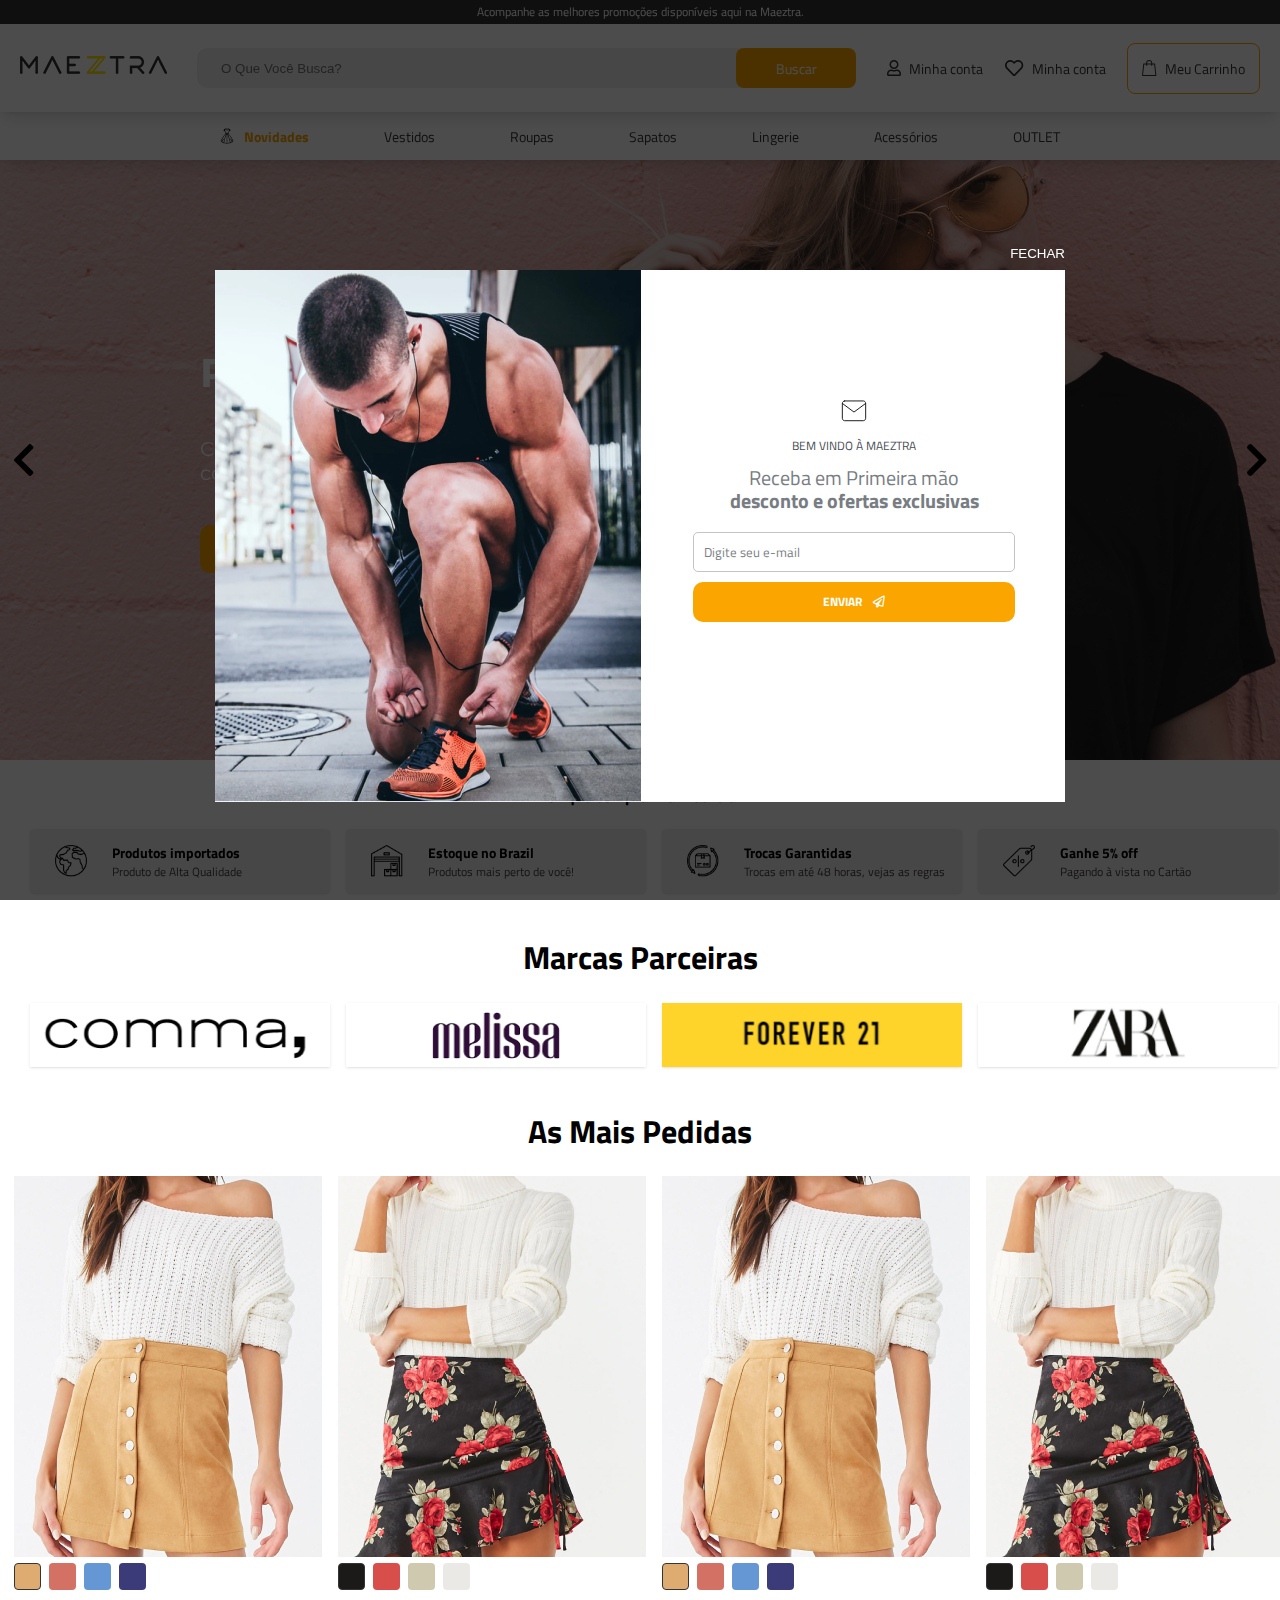
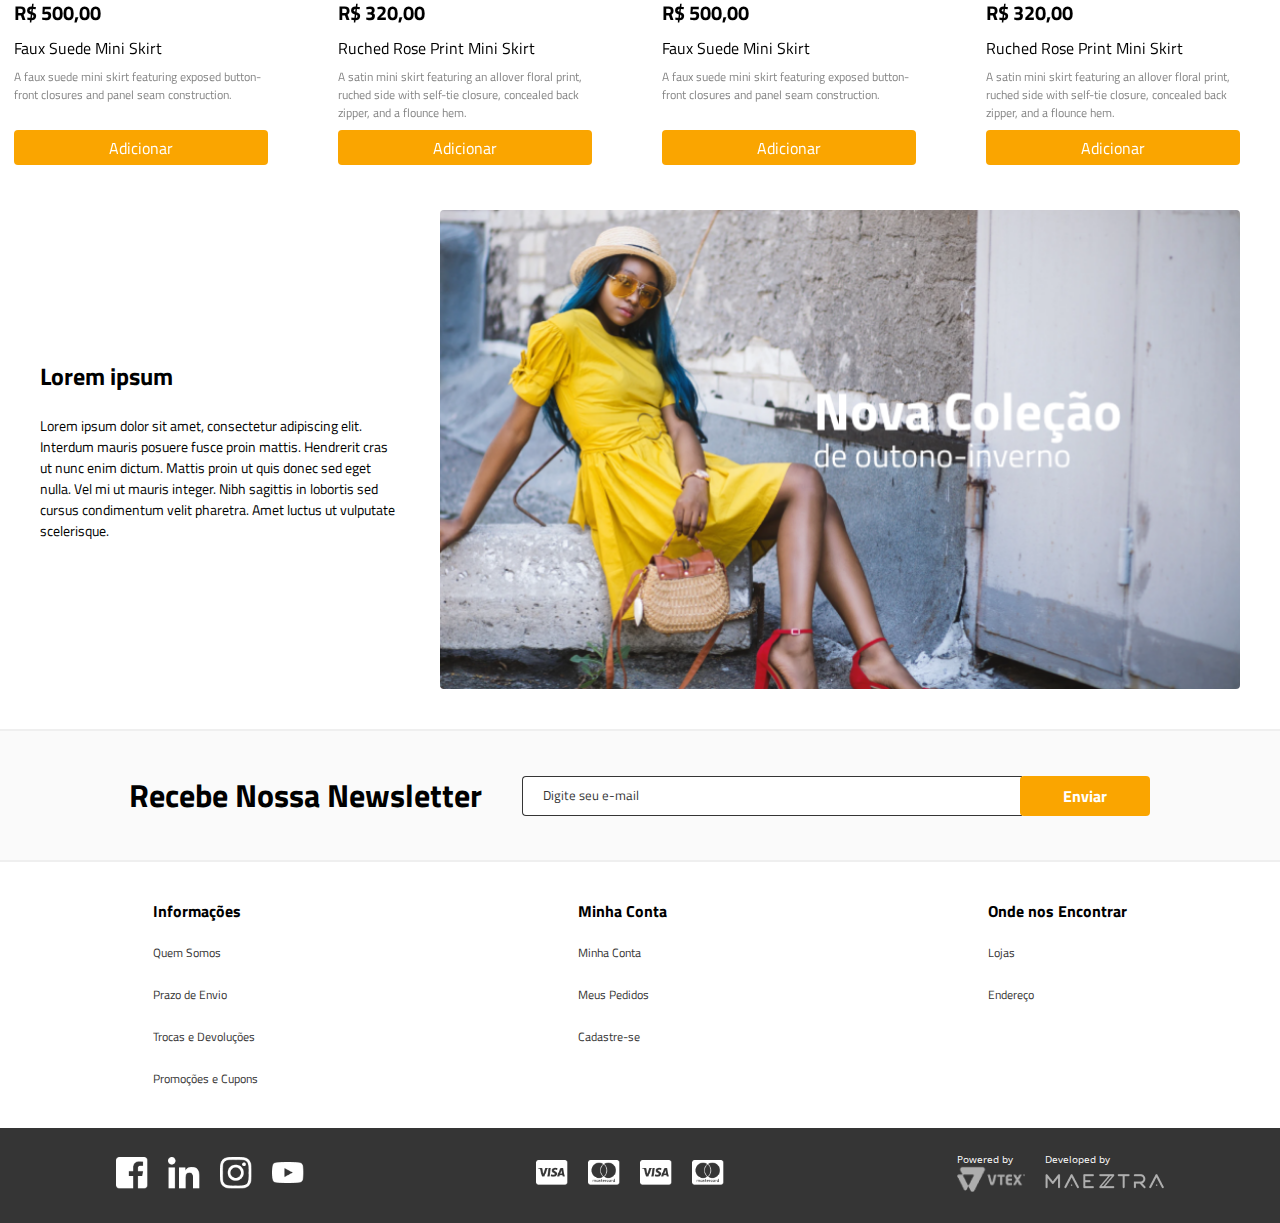
<file: index.html>
<!DOCTYPE html>
<html lang="en">
<head>
  <meta charset="UTF-8">
  <meta http-equiv="X-UA-Compatible" content="IE=edge">
  <meta name="viewport" content="width=device-width, initial-scale=1.0">
  <title>Desafio</title>
  <link rel="stylesheet" href="css/style.css">
  <link
    rel="stylesheet"
    href="https://cdn.jsdelivr.net/npm/swiper@9/swiper-bundle.min.css"
  />
</head>
<body>
  <header class="header">
    <div class="header-topbar">Acompanhe as melhores promoções disponíveis aqui na Maeztra.</div>
    <div class="header-middle">
      <div class="header-middle-c container">
        <input class="side-menu" type="checkbox" id="side-menu"/>
        <label class="hamb" for="side-menu"><span class="hamb-line"></span></label>
        <div class="logo-image">
          <a href="#!">
            <img src="img/logo-maeztra-novo.png" alt="logo maeztra" title="Maeztra" width="110">
          </a>
        </div>
        <a href="#!" class="search-mobile">
          <img src="img/icon-search.svg" alt="pesquisa" height="24">
        </a>
        <div class="search-box">
          <input
            type="text"
            name="pesquisa"
            id="search-input"
            placeholder="O Que Você Busca?"
          >
          <button class="button search-btn">Buscar</button>
        </div>
        <div class="hm-buttons">
          <a href="#!" class="hm-button hmb-desk">
            <img src="img/icon-profile.svg" alt="Minha conta" height="16">
            <span class="hm-button-desc">Minha conta</span>
          </a>
          <a href="#!" class="hm-button hmb-desk">
            <img src="img/icon-heart.svg" alt="Minha conta" height="16">
            <span class="hm-button-desc">Minha conta</span>
          </a>
          <a href="#!" class="hm-button">
            <img src="img/icon-bag.svg" alt="sacola de produtos" height="24">
            <span class="hm-button-desc hmb-desk">Meu Carrinho</span>
          </a>
        </div>
      </div>
    </div>
    <div class="header-bottom">
      <a href="#!" class="hb-link hb-news">
        <img src="img/icon-dress.svg" alt="Novidades">
        <span>Novidades</span>
      </a>
      <a href="#!" class="hb-link">Vestidos</a>
      <a href="#!" class="hb-link">Roupas</a>
      <a href="#!" class="hb-link">Sapatos</a>
      <a href="#!" class="hb-link">Lingerie</a>
      <a href="#!" class="hb-link">Acessórios</a>
      <a href="#!" class="hb-link">OUTLET</a>
    </div>
  </header>
  <section class="main-slider">
    <div class="main-swiper swiper">
      <div class="swiper-wrapper">
        <div class="slider-item swiper-slide">
          <div class="slider-content container">
            <span class="slider-item-title">
              Promoções de Outono
            </span>
            <span class="slider-item-text">
              Confiras os melhores looks para combinar com você nesse Outono
            </span>
            <button class="button bold">Conferir</button>
          </div>
        </div>
        <div class="slider-item swiper-slide">
          <div class="slider-content container">
            <span class="slider-item-title">
              Promoções de Outono
            </span>
            <span class="slider-item-text">
              Confiras os melhores looks para combinar com você nesse Outono
            </span>
            <button class="button bold">Conferir</button>
          </div>
        </div>
        <div class="slider-item swiper-slide">
          <div class="slider-content container">
            <span class="slider-item-title">
              Promoções de Outono
            </span>
            <span class="slider-item-text">
              Confiras os melhores looks para combinar com você nesse Outono
            </span>
            <button class="button bold">Conferir</button>
          </div>
        </div>
      </div>
      <div class="swiper-pagination"></div>
      <div class="swiper-button-prev"></div>
      <div class="swiper-button-next"></div>
    </div>
  </section>
  <section class="info-section">
    <h4 class="text-center">Por que comprar na Maeztra?</h3>
    <div class="cards container info-cards swiper">
      <div class="swiper-wrapper">
        <div class="info-card swiper-slide">
          <img class="info-icon" src="img/icon-earth.png" alt="globo" width="32">
          <div>
            <p class="info-text-top bold">Produtos importados</p>
            <p class="info-text-bottom">Produto de Alta Qualidade</p>
          </div>
        </div>
        <div class="info-card swiper-slide">
          <img class="info-icon" src="img/icon-garage.png" alt="estoque" width="32">
          <div>
            <p class="info-text-top bold">Estoque no Brazil</p>
            <p class="info-text-bottom">Produtos mais perto de você!</p>
          </div>
        </div>
        <div class="info-card swiper-slide">
          <img class="info-icon" src="img/icon-return-box.png" alt="trocas" width="32">
          <div>
            <p class="info-text-top bold">Trocas Garantidas</p>
            <p class="info-text-bottom">Trocas em até 48 horas, vejas as regras</p>
          </div>
        </div>
        <div class="info-card swiper-slide">
          <img class="info-icon" src="img/icon-price-tag.png" alt="desconto" width="32">
          <div>
            <p class="info-text-top bold">Ganhe 5% off</p>
            <p class="info-text-bottom">Pagando à vista no Cartão</p>
          </div>
        </div>
        <div class="info-card swiper-slide">
          <img class="info-icon" src="img/icon-truck.png" alt="frete grátis" width="32">
          <div>
            <p class="info-text-top bold">Frete Grátis</p>
            <p class="info-text-bottom">Em compras acima de R$ 499,00</p>
          </div>
        </div>
      </div>
    </div>
  </section>
  <section class="brands-section">
    <h3 class="section-header text-center">Marcas Parceiras</h3>
    <div class="swiper cards container brand-cards">
      <div class="swiper-wrapper">
        <img class="brand-card swiper-slide" src="img/brands-1.png" alt="comma">
        <img class="brand-card swiper-slide" src="img/brands-2.png" alt="melissa">
        <img class="brand-card swiper-slide" src="img/brands-3.png" alt="forever 21">
        <img class="brand-card swiper-slide" src="img/brands-4.png" alt="zara">
        <img class="brand-card swiper-slide" src="img/brands-5.png" alt="ann taylor">
      </div>
    </div>
  </section>
  <section>
    <h3 class="section-header text-center">As Mais Pedidas</h3>
    <div class="swiper shelf container">
      <div class="swiper-wrapper">
        <div class="product-card swiper-slide">
          <img src="img/product-image-1.jpg" alt="Faux Suede Mini Skirt">
          <div class="product-details">
            <div class="product-colors">
              <div class="product-color bg-1"></div>
              <div class="product-color bg-2"></div>
              <div class="product-color bg-3"></div>
              <div class="product-color bg-4"></div>
            </div>
            <p class="product-price">R$ 500,00</p>
            <p class="product-name">Faux Suede Mini Skirt</p>
            <p class="product-description">
              A faux suede mini skirt featuring exposed button-front closures and panel seam
              construction.
            </p>
            <button class="button w-100">Adicionar</button>
          </div>
        </div>
        <div class="product-card swiper-slide">
          <img src="img/product-image-2.jpg" alt="Ruched Rose Print Mini Skirt">
          <div class="product-details">
            <div class="product-colors">
              <div class="product-color bg-5"></div>
              <div class="product-color bg-6"></div>
              <div class="product-color bg-7"></div>
              <div class="product-color bg-8"></div>
            </div>
            <p class="product-price">R$ 320,00</p>
            <p class="product-name">Ruched Rose Print Mini Skirt</p>
            <p class="product-description">
              A satin mini skirt featuring an allover floral print, ruched side with self-tie
              closure, concealed back zipper, and a flounce hem.
            </p>
            <button class="button w-100">Adicionar</button>
          </div>
        </div>
        <div class="product-card swiper-slide">
          <img src="img/product-image-1.jpg" alt="Faux Suede Mini Skirt">
          <div class="product-details">
            <div class="product-colors">
              <div class="product-color bg-1"></div>
              <div class="product-color bg-2"></div>
              <div class="product-color bg-3"></div>
              <div class="product-color bg-4"></div>
            </div>
            <p class="product-price">R$ 500,00</p>
            <p class="product-name">Faux Suede Mini Skirt</p>
            <p class="product-description">
              A faux suede mini skirt featuring exposed button-front closures and panel seam
              construction.
            </p>
            <button class="button w-100">Adicionar</button>
          </div>
        </div>
        <div class="product-card swiper-slide">
          <img src="img/product-image-2.jpg" alt="Ruched Rose Print Mini Skirt">
          <div class="product-details">
            <div class="product-colors">
              <div class="product-color bg-5"></div>
              <div class="product-color bg-6"></div>
              <div class="product-color bg-7"></div>
              <div class="product-color bg-8"></div>
            </div>
            <p class="product-price">R$ 320,00</p>
            <p class="product-name">Ruched Rose Print Mini Skirt</p>
            <p class="product-description">
              A satin mini skirt featuring an allover floral print, ruched side with self-tie
              closure, concealed back zipper, and a flounce hem.
            </p>
            <button class="button w-100">Adicionar</button>
          </div>
        </div>
        <div class="product-card swiper-slide">
          <img src="img/product-image-1.jpg" alt="Faux Suede Mini Skirt">
          <div class="product-details">
            <div class="product-colors">
              <div class="product-color bg-1"></div>
              <div class="product-color bg-2"></div>
              <div class="product-color bg-3"></div>
              <div class="product-color bg-4"></div>
            </div>
            <p class="product-price">R$ 500,00</p>
            <p class="product-name">Faux Suede Mini Skirt</p>
            <p class="product-description">
              A faux suede mini skirt featuring exposed button-front closures and panel seam
              construction.
            </p>
            <button class="button w-100">Adicionar</button>
          </div>
        </div>
        <div class="product-card swiper-slide">
          <img src="img/product-image-2.jpg" alt="Ruched Rose Print Mini Skirt">
          <div class="product-details">
            <div class="product-colors">
              <div class="product-color bg-5"></div>
              <div class="product-color bg-6"></div>
              <div class="product-color bg-7"></div>
              <div class="product-color bg-8"></div>
            </div>
            <p class="product-price">R$ 320,00</p>
            <p class="product-name">Ruched Rose Print Mini Skirt</p>
            <p class="product-description">
              A satin mini skirt featuring an allover floral print, ruched side with self-tie
              closure, concealed back zipper, and a flounce hem.
            </p>
            <button class="button w-100">Adicionar</button>
          </div>
        </div>
      </div>
    </div>
  </section>
  <section class="news-section container">
    <div class="news-content">
      <h3 class="news-header">Lorem ipsum</h3>
      <p class="news-text">
        Lorem ipsum dolor sit amet, consectetur adipiscing elit. Interdum mauris posuere fusce
        proin mattis. Hendrerit cras ut nunc enim dictum. Mattis proin ut quis donec sed eget
        nulla. Vel mi ut mauris integer. Nibh sagittis in lobortis sed cursus condimentum velit
        pharetra. Amet luctus ut vulputate scelerisque.
      </p>
    </div>
    <img class="news-image" src="img/card-1.png" alt="nova coleção">
  </section>
  <section class="newsletter-section text-center">
    <h3 class="section-header">Recebe Nossa Newsletter</h3>
    <form class="news-input">
      <input type="text" name="e-mail" id="email-input" placeholder="Digite seu e-mail">
      <button type="submit" class="button bold">Enviar</button>
    </form>
  </section>
  <footer class="footer">
    <div class="fi-headers container">
      <div class="fi-dropdown">
        <div class="fi-header bold">
          <span>Informações</span>
          <span>+</span>
        </div>
        <div class="fi-content">
          <a href="#!" class="fi-link">Quem Somos</a>
          <a href="#!" class="fi-link">Prazo de Envio</a>
          <a href="#!" class="fi-link">Trocas e Devoluções</a>
          <a href="#!" class="fi-link">Promoções e Cupons</a>
        </div>
      </div>
      <div class="fi-dropdown">
        <div class="fi-header bold">
          <span>Minha Conta</span>
          <span>+</span>
        </div>
        <div class="fi-content">
          <a href="#!" class="fi-link">Minha Conta</a>
          <a href="#!" class="fi-link">Meus Pedidos</a>
          <a href="#!" class="fi-link">Cadastre-se</a>
        </div>
      </div>
      <div class="fi-dropdown">
        <div class="fi-header bold">
          <span>Onde nos Encontrar</span>
          <span>+</span>
        </div>
        <div class="fi-content">
          <a href="#!" class="fi-link">Lojas</a>
          <a href="#!" class="fi-link">Endereço</a>
        </div>
      </div>
    </div>
    <div class="bg-black">
      <div class="footer-logos container">
        <div class="logos-row">
          <a href="#!">
            <img src="img/icon-facebook.png" alt="facebook" width="32">
          </a>
          <a href="#!">
            <img src="img/icon-linkedin.png" alt="linkedin" width="32">
          </a>
          <a href="#!">
            <img src="img/icon-instagram.png" alt="instagram" width="32">
          </a>
          <a href="#!">
            <img src="img/icon-youtube.png" alt="youtube" width="32">
          </a>
        </div>
        <div class="logos-row">
          <a href="#!">
            <img src="img/icon-visa.png" alt="visa" width="32">
          </a>
          <a href="#!">
            <img src="img/icon-mastercad.png" alt="mastercard" width="32">
          </a>
          <a href="#!">
            <img src="img/icon-visa.png" alt="visa" width="32">
          </a>
          <a href="#!">
            <img src="img/icon-mastercad.png" alt="mastercard" width="32">
          </a>
        </div>
        <div class="footer-tech">
          <div>
            <p>Powered by</p>
            <img src="img/icon-vtex.png" alt="vtex">
          </div>
          <div>
            <p>Developed by</p>
            <img src="img/icon-maeztra.png" alt="maeztra">
          </div>
        </div>
      </div>
    </div>
  </footer>
  <div id="welcome" class="welcome">
    <div class="welcome-content">
      <button class="welcome-close">FECHAR</button>
      <img class="welcome-desk-image" src="img/welcome.jpg" alt="BEM VINDO À MAEZTRA">
      <div class="welcome-message">
        <img src="img/icon-newsletter-mail.svg" alt="Novidades">
        <p class="welcome-title">BEM VINDO À MAEZTRA</p>
        <p class="welcome-description">
          Receba em Primeira mão
          <br>
          <span class="bold">desconto e ofertas exclusivas</span>
        </p>
        <form class="welcome-form">
          <input type="text" name="e-mail" id="welcome-email-input" placeholder="Digite seu e-mail">
          <button type="submit" class="welcome-button button">ENVIAR <span></span></button>
        </form>
      </div>
    </div>
  </div>
  <script src="js/script.js"></script>
  <script src="https://cdn.jsdelivr.net/npm/swiper@9/swiper-bundle.min.js"></script>
</body>
</html>
</file>
<file: css/style.css>
@import url("https://fonts.googleapis.com/css2?family=Poppins:wght@400;700&display=swap"); /* import font */
@font-face {
  font-family: Titillium;
  src: url(../fonts/TitilliumWeb/TitilliumWeb-Regular.ttf);
  font-weight: normal;
}
@font-face {
  font-family: Titillium;
  src: url(../fonts/TitilliumWeb/TitilliumWeb-Bold.ttf);
  font-weight: bold;
}
@font-face {
  font-family: Montserrat;
  src: url(../fonts/Montserrat/Montserrat-Regular.ttf);
  font-weight: normal;
}
@font-face {
  font-family: Montserrat;
  src: url(../fonts/Montserrat/Montserrat-Bold.ttf);
  font-weight: bold;
}
@font-face {
  font-family: 'Open Sans';
  src: url(../fonts/OpenSans/OpenSans-Regular.ttf);
  font-weight: normal;
}
@font-face {
  font-family: 'Font Awesome';
  src: url(../fonts/fa-regular-400.ttf);
}

:root{
  --black: #353535;
  --orange: #FAA500;
  --white: #FFF;
  --gray: #EFEFEF;
  --gray-2: #787D83;
  --dark-gray: #4A4441;
  --dark-gray-2: #464B54;
  --light-gray: #FAFAFA;
  --light-gray-2: #C4C4C4;
}

/* Reset */
*{
  margin: 0;
  padding: 0;
  box-sizing: border-box;
}

body{
  background-color: var(--white);
  font-family: "Titillium", "Poppins", sans-serif;
}

a{
  text-decoration: none;
}

ul{
  list-style: none;
}

.w-100 {
  width: 100%;
}

.bg-black {
  background-color: var(--black);
}

.bold {
  font-weight: bold;
}

.text-center {
  text-align: center;
}

.button {
  background-color: var(--orange);
  border: none;
  color: white;
  font-size: 14px;
  height: 28px;
  display: inline-block;
  padding: 5px 10px;
  border-radius: 4px;
  cursor: pointer;
  font-family: "Titillium", "Poppins", sans-serif;
}

.header{
  box-shadow: 0 10px 15px -3px rgb(0 0 0 / 0.1), 0 4px 6px -4px rgb(0 0 0 / 0.1);
  position: sticky;
  top: 0;
  width: 100%;
  z-index: 2;
  background-color: var(--white);
}

.header-topbar {
  background-color: var(--black);
  color: white;
  font-size: 10px;
  line-height: 24px;
  height: 24px;
  text-align: center;
}

.header-middle-c {
  display: flex;
  align-items: center;
  justify-content: space-between;
  height: 88px;
  padding: 0 20px;
  gap: 20px;
}

.logo-image {
  flex: 1;
}

.search-mobile {
  display: flex;
  margin-right: 20px;
}

.hm-button {
  display: flex;
}

.nav{
  width: 100%;
  height: 100%;
  position: fixed;
  background-color: white;
  overflow: hidden;
  color: black;
}
.menu a{
  display: block;
  padding: 30px;
  color: var(--white);
}
.menu a:hover{
  background-color: var(--gray);
}
.nav{
  max-height: 0;
  transition: max-height .5s ease-out;
}

/* Menu Icon */
.hamb{
  cursor: pointer;
  padding: 10px 0;
}/* Style label tag */

.hamb-line {
  background: var(--black);
  display: block;
  height: 2px;
  position: relative;
  width: 24px;

} /* Style span tag */

.hamb-line::before,
.hamb-line::after{
  background: var(--black);
  content: '';
  display: block;
  height: 100%;
  position: absolute;
  transition: all .2s ease-out;
  width: 100%;
}
.hamb-line::before{
  top: 6px;
}
.hamb-line::after{
  top: -6px;
}

.side-menu {
  display: none;
}

/* Toggle menu icon */
.side-menu:checked ~ nav{
  max-height: 100%;
}
.side-menu:checked ~ .hamb .hamb-line {
  background: transparent;
}
.side-menu:checked ~ .hamb .hamb-line::before {
  transform: rotate(-45deg);
  top:0;
}
.side-menu:checked ~ .hamb .hamb-line::after {
  transform: rotate(45deg);
  top:0;
}

.hmb-desk,
.search-box,
.header-bottom {
  display: none;
}

/* Main slider content */
.main-slider {
  font-family: 'Montserrat', sans-serif;
}

.main-slider .swiper {
  height: 320px;
}

.main-slider .swiper-pagination-bullet {
  border: 1px solid var(--orange);
  opacity: 1;
  background: none;
}

.main-slider .swiper-pagination-bullet-active {
  background: var(--orange);
}

.main-slider .swiper-button-next::after,
.main-slider .swiper-button-prev::after {
  content: "";
}

.main-slider .swiper-button-next {
  color: #000;
  background: url(../img/icon-next.png) no-repeat center;
}

.main-slider .swiper-button-prev {
  color: #000;
  background: url(../img/icon-prev.png) no-repeat center;
}

.slider-item {
  height: 320px;
  width: 100vw;
  background-image: url(../img/main-slider.png);
  background-position: 30% center;
  background-repeat: no-repeat;
  background-size: cover;
}

.slider-content {
  display: flex;
  flex-direction: column;
  align-items: start;
  gap: 20px;
  padding: 55px;

  color: white;
}

.slider-content .button {
  font-size: 14px;
  line-height: 17px;
  font-family: 'Montserrat', sans-serif;
}

.slider-item-title {
  font-size: 30px;
  font-weight: 700;
  line-height: 37px;
}

.slider-item-text {
  font-size: 14px;
  line-height: 17px;
  max-width: 230px;
}

.section-header,
.news-header {
  font-size: 24px;
  line-height: 37px;
}

/* Info section */
.info-section {
  margin: 24px 0 20px 0;
}

.swiper.cards {
  padding: 21px 0 20px 30px;
}

.info-cards .info-card {
  display: flex;
  align-items: center;
  width: 300px;
  min-height: 64px;
  background-color: var(--gray);
  border-radius: 4px;
  box-shadow: 0 1px 3px 0 rgb(0 0 0 / 0.1), 0 1px 2px -1px rgb(0 0 0 / 0.1);
}

.info-icon {
  margin: 0 25px;
}

.info-text-top {
  font-size: 14px;
  line-height: 21px;
}

.info-text-bottom {
  font-size: 12px;
  line-height: 18px;
  color: var(--dark-gray);
}

/* Brands section */
.brands-section {
  margin-bottom: 20px;
}

.brand-cards .brand-card {
  box-shadow: 0 1px 3px 0 rgb(0 0 0 / 0.1), 0 1px 2px -1px rgb(0 0 0 / 0.1);
  width: 300px;
  height: 64px;
}

/* Shelf section */
.swiper.shelf {
  margin: 20px 0;
  padding: 0 0 5px 14px;
}

.product-card {
  max-width: 308px;
  display: flex;
  flex-direction: column;
  align-items: center;
  gap: 8px;
}

.product-card button {
  height: 35px;
  font-size: 16px;
  line-height: 24px;
}

.product-details {
  max-width: 254px;
  display: flex;
  flex-direction: column;
  gap: 8px;
}

.product-colors {
  display: flex;
  gap: 8px;
}

.product-color:first-child {
  border: 1px solid var(--black);
}

.product-color {
  height: 27px;
  width: 27px;
  border-radius: 4px;
}

.bg-1 {
  background: #DEAC71;
}
.bg-2 {
  background: #D37164;
}
.bg-3 {
  background: #6497D3;
}
.bg-4 {
  background: #3C3B79;
}
.bg-5 {
  background: #1C1A19;
}
.bg-6 {
  background: #D84E4B;
}
.bg-7 {
  background: #CFC9B0;
}
.bg-8 {
  background: #EAE9E5;
}

.product-price {
  font-weight: 700;
  font-size: 20px;
  line-height: 30px;
}

.product-name {
  font-weight: 400;
  font-size: 16px;
  line-height: 24px;
}

.product-description {
  font-weight: 400;
  font-size: 12px;
  line-height: 18px;
  opacity: 0.5;
  height: 54px;
}

/* News section */
.news-section {
  max-width: 84vw;
  margin: 0 auto;
  display: flex;
  flex-direction: column;
  gap: 20px;
  padding-bottom: 40px;
}

.news-content {
  display: flex;
  flex-direction: column;
  gap: 20px;
}

.news-text {
  font-size: 14px;
  line-height: 21px;
}

.news-image {
  border-radius: 4px;
}

/* Newsletter Section */
.newsletter-section {
  background-color: var(--light-gray);
  border-top: 2px solid #EFEFEF;
  border-bottom: 2px solid #EFEFEF;
  padding: 24px 0;
}

.news-input {
  margin-top: 8px;
  display: flex;
  justify-content: center;
}

.news-input button {
  width: 80px;
  font-size: 14px;
  line-height: 18px;
}

#email-input {
  height: 28px;
  border-radius: 4px;
  border: 1px solid var(--black);
  margin-right: 15px;
  min-width: 200px;
  padding-left: 20px;
}

#email-input::placeholder { /* Chrome, Firefox, Opera, Safari 10.1+ */
  color: var(--black);
  opacity: 1; /* Firefox */
  font-family: "Titillium", "Poppins", sans-serif;
}

#email-input:-ms-input-placeholder { /* Internet Explorer 10-11 */
  color: var(--black);
  font-family: "Titillium", "Poppins", sans-serif;
}

#email-input::-ms-input-placeholder { /* Microsoft Edge */
  color: var(--black);
  font-family: "Titillium", "Poppins", sans-serif;
}

/* Footer section */
.fi-headers {
  max-width: 84vw;
  margin: 0 auto;
  padding: 40px 0;
  display: flex;
  flex-direction: column;
  gap: 15px;
}

.fi-header {
  display: flex;
  justify-content: space-between;
  cursor: pointer;
  font-size: 16px;
  line-height: 18px;
}

.fi-content {
  max-height: 0;
  overflow: hidden;
  transition: max-height 0.2s ease-out;
  display: flex;
  flex-direction: column;
  gap: 24px;
  margin-top: 15px;
}

.fi-link {
  text-decoration: none;
  color: var(--black);
  display: block;
  font-size: 12px;
  line-height: 18px;
}

.footer-logos {
  padding: 24px 0;
  margin: 0 auto;
}

.logos-row {
  max-width: 70vw;
  display: flex;
  justify-content: space-between;
  margin: 0 auto;
  margin-bottom: 36px;
}

.footer-tech {
  max-width: 70vw;
  display: flex;
  justify-content: space-between;
  margin: 0 auto;
  color: var(--white);
  font-size: 10px;
  line-height: 14px;
  font-family: 'Open Sans', sans-serif;
  display: flex;
  gap: 20px;
}

.welcome {
  display: none;
  position: fixed;
  top: 0;
  left: 0;
  height: 100%;
  width: 100%;
  background-color: rgba(0, 0, 0, 0.7);
  z-index: 999;
  overflow: auto;
}

.welcome-content {
  position: relative;
  top: 30%;
  background-color: var(--white);
  margin: auto;
  max-width: 300px;
}

.modal-show {
  animation: modal-show-animation 0.5s ease;
  display: block;
}

.modal-hide {
  animation: modal-hide-animation 0.5s ease;
}

.welcome-close {
  color: var(--white);
  position: absolute;
  top: -24px;
  right: 0;
  padding: 0;
  border: 0;
  background: none;
  box-shadow: none;
  cursor: pointer;
}

.welcome-desk-image {
  display: none;
}

.welcome-message {
  display: flex;
  flex-direction: column;
  align-items: center;
  padding: 20px;
  gap: 10px;
}

.welcome-title {
  font-size: 12px;
  line-height: 20px;
  color: var(--dark-gray-2);
}

.welcome-description {
  text-align: center;
  font-size: 16px;
  line-height: 23px;
  color: var(--gray-2);
}

.welcome-form {
  display: flex;
  flex-direction: column;
  width: 100%;
  gap: 10px;
  margin-top: 10px;
}

#welcome-email-input {
  height: 40px;
  border-radius: 5px;
  border: 1px solid var(--light-gray-2);
  padding-left: 10px;
}

#welcome-email-input::placeholder { /* Chrome, Firefox, Opera, Safari 10.1+ */
  color: var(--gray-2);
  opacity: 1; /* Firefox */
  font-family: "Titillium", "Poppins", sans-serif;
}

#welcome-email-input:-ms-input-placeholder { /* Internet Explorer 10-11 */
  color: var(--gray-2);
  font-family: "Titillium", "Poppins", sans-serif;
}

#welcome-email-input::-ms-input-placeholder { /* Microsoft Edge */
  color: var(--gray-2);
  font-family: "Titillium", "Poppins", sans-serif;
}

.welcome-button {
  height: 40px;
  border-radius: 10px;
  font-size: 12px;
  line-height: 20px;
  font-weight: 700;
}

.welcome-button span {
  font-family: "Font Awesome";
  margin-left: 8px;
  font-weight: normal;
}

@keyframes modal-show-animation {
  from {
    opacity: 0;
  }
  to {
    opacity: 1;
  }
}

@keyframes modal-hide-animation {
  from {
    opacity: 1;
  }
  to {
    opacity: 0;
  }
}

@media screen and (min-width: 1200px) {
  .container {
    max-width: 1600px;
  }

  .header-topbar {
    font-size: 12px;
  }

  .header-middle {
    box-shadow: 0 10px 15px -3px rgb(0 0 0 / 0.1), 0 4px 6px -4px rgb(0 0 0 / 0.1);
  }

  .header-middle-c {
    margin: 0 auto;
    gap: 30px;
  }

  .logo-image {
    flex: unset;
  }

  .logo-image img {
    width: 147px;
  }

  .search-mobile {
    display: none;
  }

  .search-box {
    display: flex;
    flex: 1;
    position: relative;
    max-width: 790px;
  }

  #search-input {
    height: 40px;
    width: 100%;
    background: var(--gray);
    border: none;
    border-radius: 10px;
    padding-left: 24px;
    padding-right: 140px;
  }

  .search-btn {
    height: 40px;
    width: 120px;
    border-radius: 8px;
    position: absolute;
    right: 0;
  }

  .hm-buttons {
    display: flex;
    align-items: center;
    gap: 20px;
  }

  .hm-button {
    display: flex;
    align-items: center;
    gap: 8px;
    font-size: 14px;
    line-height: 21px;
    border: 1px solid transparent;
    color: var(--black);
  }

  .hm-button:last-child {
    border: 1px solid var(--orange);
    border-radius: 8px;
    padding: 14px;
  }

  .hm-button img {
    height: 16px;
  }

  .hm-button-desc {
    display: unset;
  }
  
  .header-bottom {
    display: flex;
    height: 48px;
    align-items: center;
    justify-content: center;
    gap: 15px;
  }

  .hb-link {
    text-decoration: none;
    color: var(--black);
    font-size: 14px;
    line-height: 21px;
    margin: 0 30px;
  }

  .hb-news {
    display: flex;
    align-items: center;
    gap: 10px;
    color: var(--orange);
    font-weight: bold;
  }

  .hamb {
    display: none;
  }

  .main-slider .swiper {
    height: 600px;
  }

  .slider-item {
    background-position: unset;
    height: 600px;
  }

  .slider-content {
    margin: 0 auto;
    padding-left: 200px;
    height: 100%;
    justify-content: center;
    gap: 40px;
  }

  .slider-content .button {
    width: 128px;
    height: 48px;
    border-radius: 10px;
    font-size: 16px;
  } 

  .slider-item-title {
    font-size: 40px;
    line-height: 49px;
  }

  .slider-item-text {
    font-size: 20px;
    line-height: 24px;
    max-width: 460px;
  }

  .section-header {
    font-size: 32px;
    line-height: 49px;
  }

  .swiper.cards {
    margin: 0 auto;
  }

  .swiper.shelf {
    margin: 20px auto;
  }

  .news-section {
    flex-direction: row;
    gap: 40px;
    margin: 40px auto;
    padding: 0 40px;
  }
  
  .news-content {
    justify-content: center;
    width: 30%;
  }
  
  .news-image {
    flex: 1;
    max-height: 479px;
    object-fit: cover;
  }

  .newsletter-section {
    display: flex;
    justify-content: center;
    gap: 40px;
    align-items: center;
    padding: 40px 0;
  }

  .news-input {
    display: flex;
    margin: 0;
  }

  .news-input button {
    width: 130px;
    height: 40px;
    font-size: 16px;
    position: relative;
    left: -2px;
  }

  #email-input {
    min-width: 500px;
    height: 40px;
    margin: 0;
    border-top-right-radius: 0;
    border-bottom-right-radius: 0;
    border-right: none;
  }

  .fi-dropdown {
    display: flex;
    flex-direction: column;
    gap: 24px;
  }

  .fi-content {
    margin-top: unset;
    max-height: unset;
  }

  .fi-headers {
    flex-direction: row;
    justify-content: space-around;
  }

  .fi-header span:last-child {
    display: none;
  }

  .footer-logos {
    display: flex;
  }

  .logos-row {
    gap: 20px;
    align-items: center;
    margin-bottom: 0;
  }
  
  .welcome-desk-image {
    display: block;
  }

  .welcome-message {
    padding: 126px 52px;
  }

  .welcome-content {
    display: flex;
    flex-direction: row;
    max-width: 850px;
  }

  .welcome-description {
    font-size: 20px;
    line-height: 23px;
  }

  #welcome-email-input {
    min-width: 322px;
  }
}

@media screen and (min-width: 1600px) {
  .swiper.cards {
    padding: 21px 0 20px 15px;
  }

  .main-slider .swiper-button-prev {
    left: calc(50% - 785px);
  }

  .main-slider .swiper-button-next {
    right: calc(50% - 785px);
  }
}
</file>
